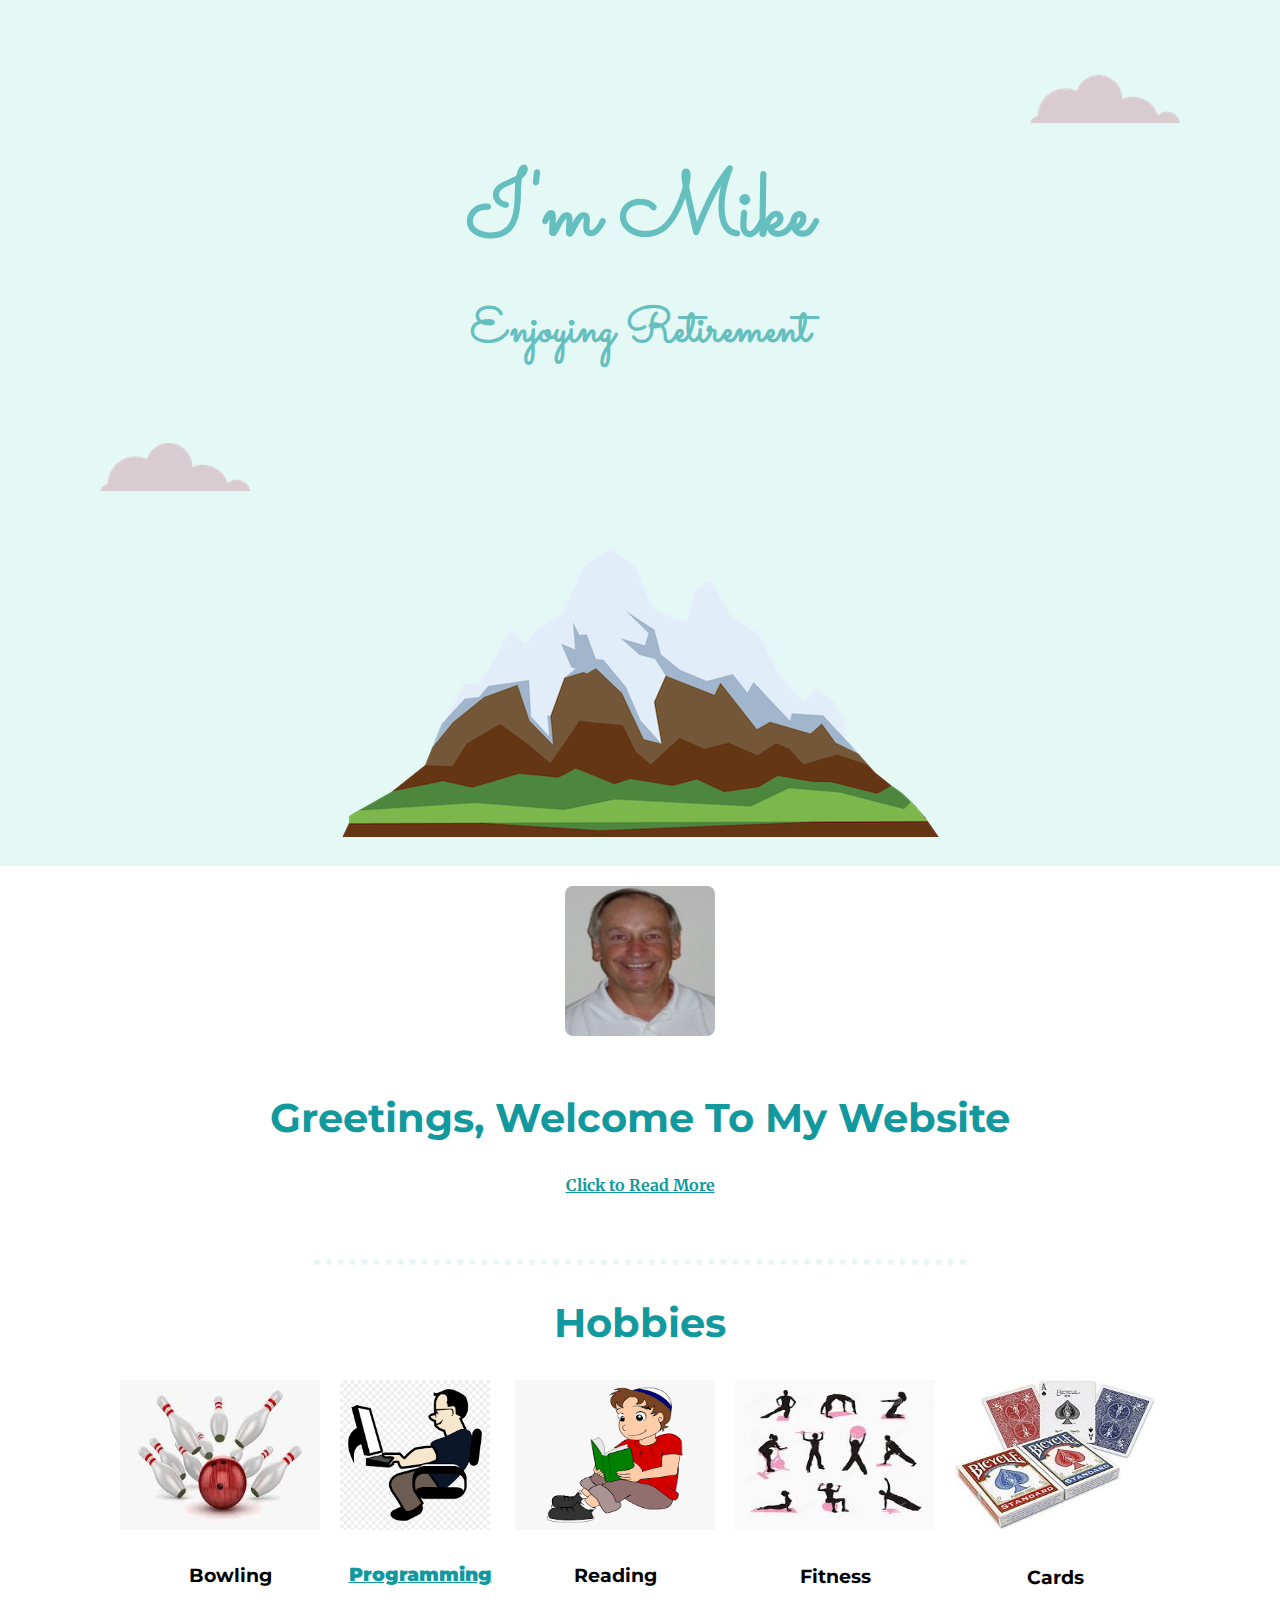
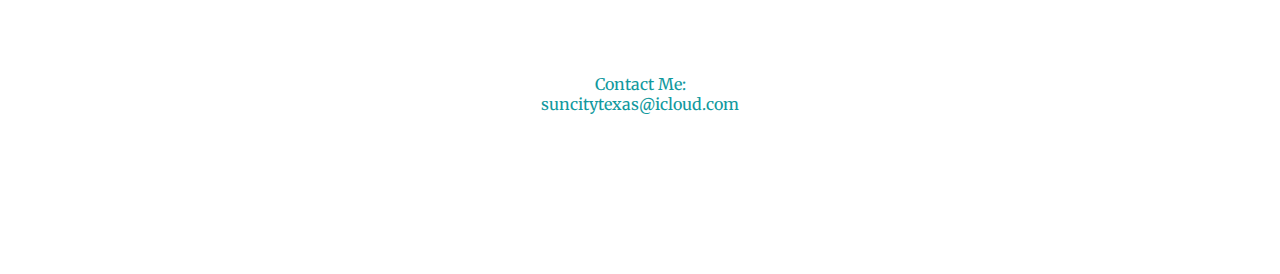
<file: index.html>
<!DOCTYPE html>
<html lang="en">
<head>
    <meta charset="UTF-8">
    <title>Mikes Personal Web</title>
    <link rel="stylesheet" href="styles.css">
    <link rel="icon" href="favicon.ico">
    <link href="https://fonts.googleapis.com/css2?family=Merriweather:wght@300&family=Montserrat:wght@100&family=Sacramento&display=swap"
          rel="stylesheet">
</head>

<body>
<div class="top_container">
    <img class="top-cloud" src="images/cloud.png" alt="cloud-img">
    <div class="title-text">
        <h1>I'm Mike</h1>
        <h4>Enjoying Retirement</h4>
    </div>
    <img class="bottom-cloud" src="images/cloud.png" alt="cloud-img">
    <img class="mountain" src="images/mountain.png" alt="mountain-img">
</div>

<div class="middle-container">
    <div>
        <img class="img" src="images/Mike.jpeg"   alt="Photo Mike Pauken">
        <h2>Greetings, Welcome To My Website</h2>
        <p><strong><a href="read-more.html">Click to Read More</a></strong></p>
    </div>
    <br><br>
    <hr>

<h2>Hobbies</h2>
</div>

<div>
    <div class="img-container">
        <img class="bowling" src="images/bowling2.jpeg" alt="">
        <img class="prog" src="images/programming.png" alt="">
        <img class="read" src="images/reading.png" alt="">
        <img class="fitness" src="images/fitness.jpeg" alt="">
        <img class="mycards" src="images/cards.jpg" alt="">
    </div>

    <div class="txt-container">
        <div class="bowling2"><h3>Bowling</h3></div>
        <div class="prog2"><h3><strong><a href="hobbies.html">Programming</a></strong></h3></div>
        <div class="read2"><h3>Reading</h3></div>
        <div class="fitness2"><h3>Fitness</h3></div>
        <div class="mycards2"><h3>Cards</h3></div>
    </div>

    <div class="img-container">
        <a>Contact Me:</a><br>
        <a>suncitytexas@icloud.com</a>
    </div>

</div>



</body>
</html>
</file>
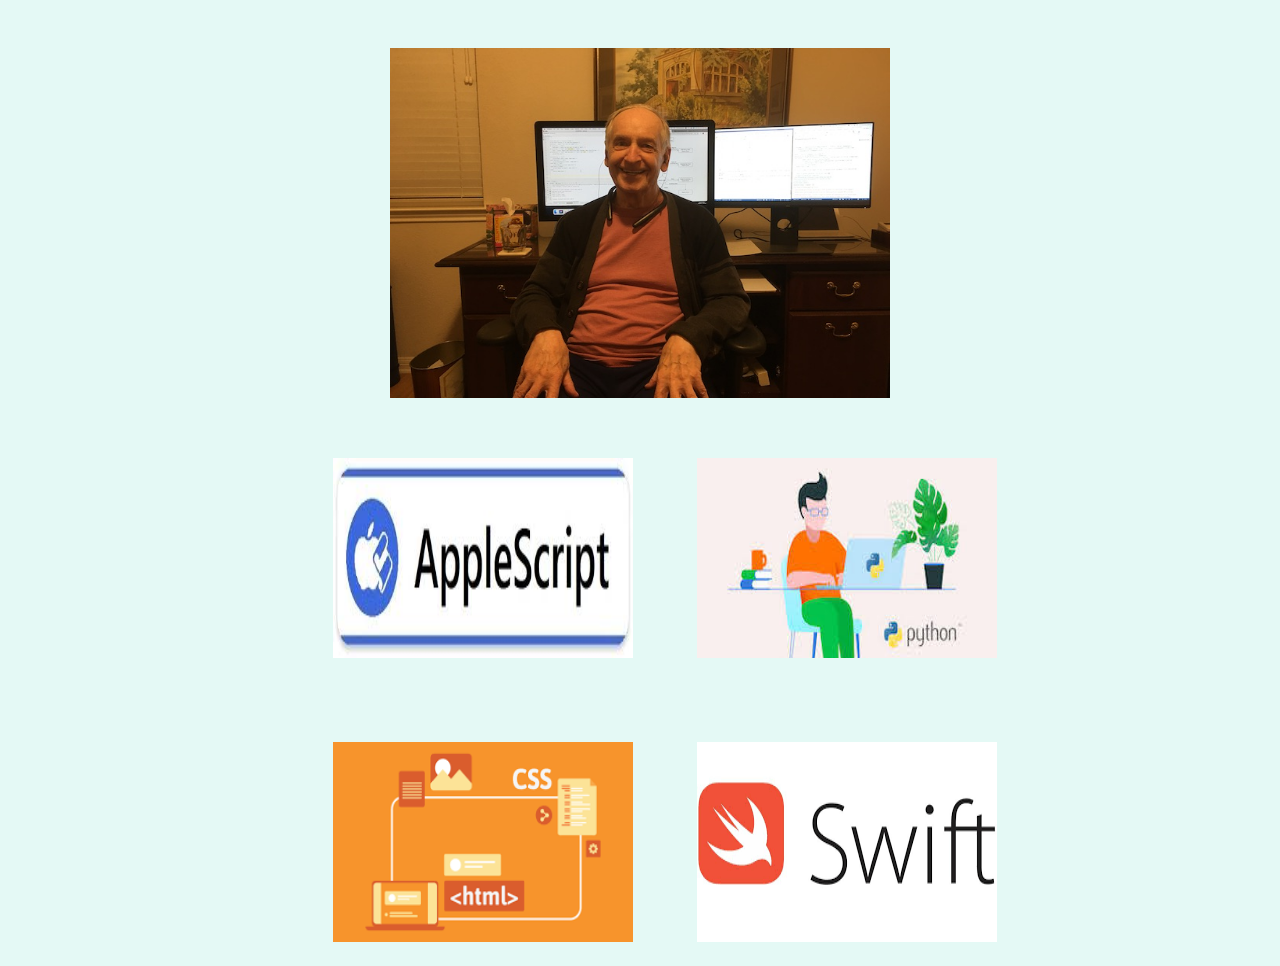
<file: hobbies.html>
<!DOCTYPE html>
<html lang="en">
<head>
    <meta charset="UTF-8">
    <title>Computer Programming</title>
   <link rel="stylesheet" href="hobbies-styles.css">
    <link href="https://fonts.googleapis.com/css2?family=Merriweather:wght@300&family=Montserrat:wght@100&family=Sacramento&display=swap"
          rel="stylesheet">
</head>
<body>

<div class="croom-container">
    <div>
        <img class="comp-room" src="images/Mike-computer2.jpeg" alt="Mike's Computer Room">
    </div>
</div>

<div>
    <div class="hob1_container">
        <div>
            <img class="apple" src="images/applescript1.jpeg" alt="apple-img">
            <img class="python2" src="images/Python2-2.jpeg" alt="Python2-img">
            <br><br><br><br><br>

            <img class="html" src="images/html3.png" alt="html-img">
            <img class="swift" src="images/swift.png" alt="swift-img">
        </div>
    </div>
</div>
<!--<div class="hob2_container">-->
<!--    <div>-->
<!--        <img class="html" src="images/html3.png" alt="html-img">-->
<!--        <img class="swift" src="images/swift.png" alt="swift-img">-->
<!--    </div>-->
<!--3/14/21   1:05pm</div>-->

</body>
</html>
</file>
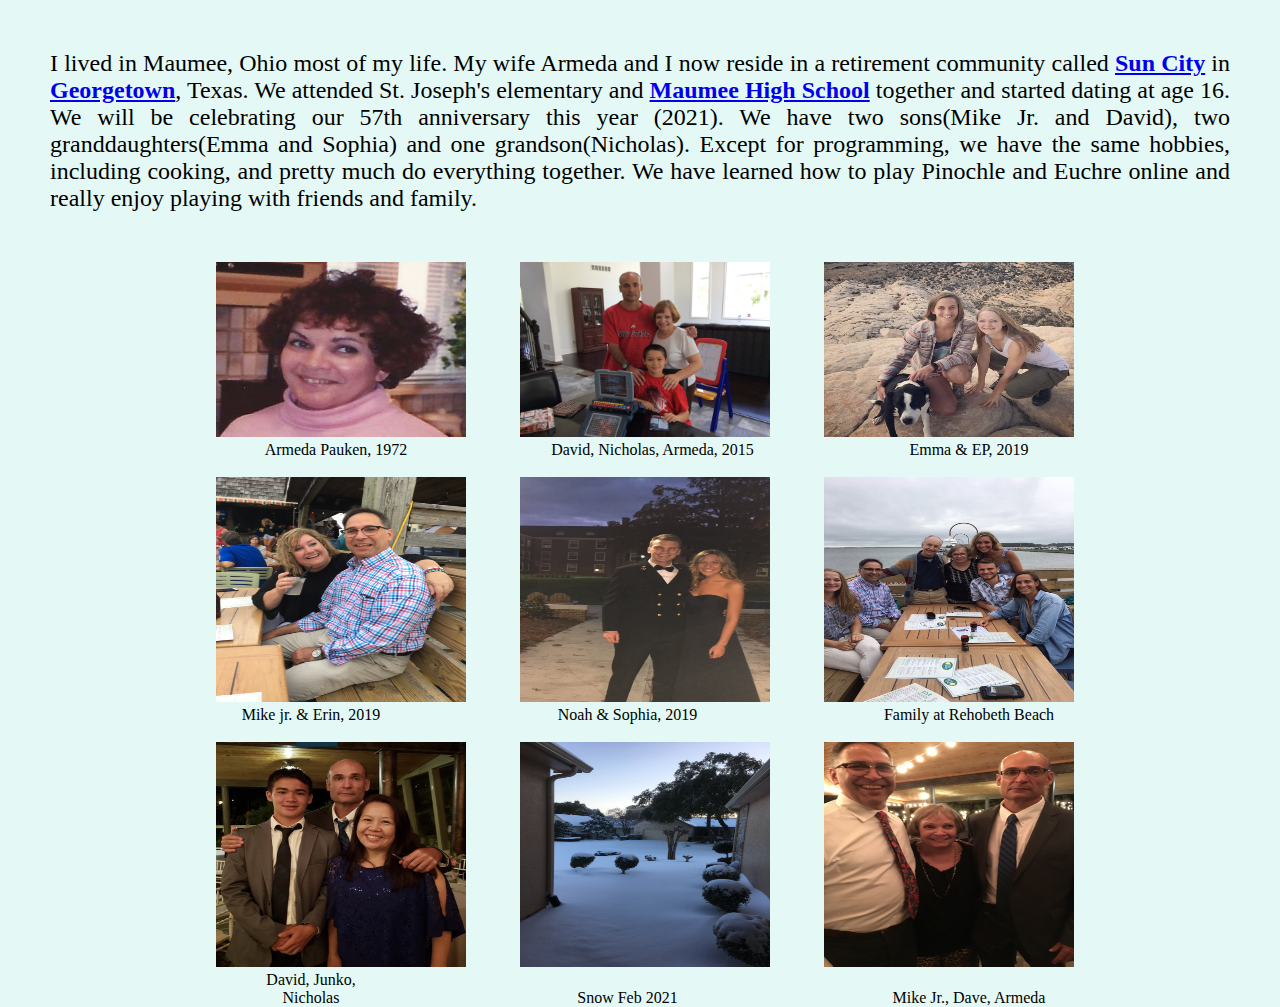
<file: read-more.html>
<!DOCTYPE html>
<html lang="en">
<head>
    <meta charset="UTF-8">
    <title>History</title>
    <link rel="stylesheet" href="read-styles.css">
</head>
<body>
<h2 class="align-txt">I lived in Maumee, Ohio most of my life. My wife Armeda and I now reside
    in a retirement community called <strong><a href="http://sctexas.org">Sun
    City</a></strong> in <strong><a href="http://georgetown.org">Georgetown</a></strong>,
    Texas.
    We attended St. Joseph's elementary and <strong>
    <a href="https://www.google.com/search?sa=X&rls=en&sxsrf=ALeKk01_fWrHBDPx2SzVgziGd-YFiF28uw:1615765239733&source=univ&tbm=isch&q=Maumee+High+School+football+Stadium&client=safari&ved=2ahUKEwi46p3J-rDvAhXZGs0KHWF5CdUQ7Al6BAgEEDA&biw=903&bih=961">Maumee High
    School</a></strong> together and started dating
    at age 16. We will be celebrating our 57th anniversary this year (2021).
    We have two sons(Mike Jr. and David), two granddaughters(Emma and Sophia) and one grandson(Nicholas). Except for
    programming, we have the same hobbies, including cooking, and pretty
    much do everything together. We have learned how to play Pinochle and
    Euchre online and really enjoy playing with friends and family.
</h2>

<div>
    <div class="photo_container">
        <div>
            <img class="Armeda-photo" src="images/Armeda Photo.jpeg" alt="Armeda-img">
            <img class="Dav-Nic-Meda-photo" src="images/Dav-Nich-Meda.jpg" alt="Dav-Nich_meda-img">
            <img class="Emma-EP-photo" src="images/Emma & EP.jpeg" alt="Emma-EP-img">
        </div>

        <div>
            <div class="Armeda-text">Armeda Pauken, 1972</div>
            <div class="David-text">David, Nicholas, Armeda, 2015</div>
            <div class="Emma-EP-text">Emma & EP, 2019</div>
        </div>

        <br>

        <div>
            <img class="Mike-Erin-photo" src="images/Mike & Erin.jpeg" alt="Mike-Erin-img">
            <img class="Noah-Sophia-photo" src="images/Noah & Sophia.jpeg" alt="Noah-Sophia-img">
            <img class="The-Gang-photo" src="images/The Gang at Rehobeth.jpeg" alt="The-Gang-img">
        </div>

        <div>
            <div class="Mike-Erin-text">Mike jr. & Erin, 2019</div>
            <div class="Noah-Sophia-text">Noah & Sophia, 2019</div>
            <div class="The-Gang-text">Family at Rehobeth Beach</div>
        </div>

        <br>

        <div>
            <img class="David-Family-photo" src="images/David Family.jpeg" alt="David-Family-img">
            <img class="Snow-Feb-2021-photo" src="images/Snow Feb 2021.jpeg" alt="Snow Feb 2021-img">
            <img class="M-D-Meda-photo" src="images/M-D-Meda.jpeg" alt="M-D-Meda-img">
        </div>

        <div>
            <div class="David-Family-text">David, Junko, Nicholas</div>
            <div class="Snow-Feb-text">Snow Feb 2021</div>
            <div class="M-D-Meda-text">Mike Jr., Dave, Armeda</div>
        </div>
    </div>
</div>
</body>
</html>
</file>
<file: styles.css>
body {
    margin: 0;
    text-align: center;
    font-family: 'Merriweather', serif;
}

hr {
border: dotted #EAF6F6 6px;
border-bottom: none;
width: 50%;
}

a {
    color: #11999E;
}

a:hover {
    color: blue;
}

h1 {

     font-size: 5.625rem;
     margin: 50px auto 0 auto;
     font-family: 'Sacramento', cursive;
     color: #66BFBF;
}

h2 {
    font-family: 'Montserrat', sans-serif;
    font-size: 2.5rem;
    color: #11999E
}
h3 {
    font-family: 'Montserrat', sans-serif;
}
h4 {
    position: relative;
    font-size: 300%;
    font-family: 'Sacramento', cursive;
    bottom: 50px;
     color: #66BFBF;
}

.align-txt {
    text-align: justify;
    margin: 50px;
}

.top_container {
  background-color: #E4F9F5;
  position: relative;
  padding-top: 100px;
  padding-bottom: 25px;
}

.middle_container {

    width: 200px;
    height: 300px;
}

.bottom_container {
    width: 200px;
    height: 100px;
}

.top-cloud{
    position: relative;
    right: 100px;
    float: right;
     bottom: 25px;

}
.bottom-cloud {
    position: absolute;
    left: 100px;
    bottom: 375px;
}

.img {
margin: 20px;
height: 150px;
width: 150px;
border-radius: 8px;

}

.img-container  {
  position: relative;
  width: 1050px;
  height: 200px;
  margin: auto;
}

.txt-container  {
  position: relative;
  width: 1050px;
  height: 75px;
  margin: auto;
}


.bowling {
    position: absolute;
    height: 150px;
    width: 200px;
    left: 5px;

}
.prog {
   position: absolute;
    height: 150px;
    width: 150px;
    left: 225px;
}
.read {
   position: absolute;
    height: 150px;
    width: 200px;
    right: 450px;
}
.fitness {
   position: absolute;
    height: 150px;
    width: 200px;
    right: 230px;
}
.mycards {
   position: absolute;
    height: 150px;
    width: 200px;
    right: 10px;
}

.bowling2 {
    position: relative;
    height: 25px;
    width: 200px;
    left: 15px;
    bottom: 35px;
}

.prog2 {
    position:relative;
    height: 25px;
    width: 150px;
    left: 230px;
     bottom: 80px;
}
.read2 {
    position: relative;
    height: 25px;
    width: 150px;
    left: 425px;
    bottom: 123px;

}
.fitness2 {
    position: relative;
    height: 25px;
    width: 200px;
    left: 620px;
    bottom: 165px;
}
.mycards2 {
    position: relative;
    height: 25px;
    width: 200px;
    left: 840px;
    bottom: 208px;
}
.contact-me {
    position: relative;
    height: 25px;
    width: 200px;
    left: 375px;
    bottom: 200px;
}
</file>
<file: hobbies-styles.css>
body {
    text-align: center;
    background-color: #E4F9F5;
    font-family: 'Merriweather', serif;
}

.croom-container {
    width: 1050;
    height: 450px;
    padding-right: 500px;
}

.comp-room {
    position: absolute;
    margin-top: 40px;
    width: 500px;
    height: 350px;
}


.hob1_container {
    text-align: center;

  width: 1050;
  height: 500px;

}

.apple {
    height: 200px;
    width: 300px;
    padding-left: 50px;
    padding-right:  60px;

}

.python2 {
    height: 200px;
    width: 300px;

}

.html {
    height: 200px;
    width: 300px;
    padding-left: 50px;
    padding-right:  60px;

}

.swift {
    height: 200px;
    width: 300px;
}
</file>
<file: read-styles.css>
body {
    margin: 0;
    background-color: #E4F9F5;
    text-align: center;
    font-family: 'Merriweather', serif;
}

h2  {
  font-family: Arial, Helvetica, sans-serif, !important;
  font-size: 2.rem;
  font-weight: normal;
}
.align-txt {
    text-align: justify;
    margin: 50px;
}

.photo_container {
Width: 100;
height 100;

}

.Armeda-photo {
    height: 175px;
    width: 250px;
    padding-left: 10px;
    padding-right: 30px;
}

.Armeda-text {
    display: inline-block;
    width: 150px;
    height: 15px;
    padding-right: 25px;
    padding-left: 25px;

}

.Dav-Nic-Meda-photo {
    height: 175px;
    width: 250px;
    padding-left: 20px;
    padding-right:  25px;
}

.David-text {
    display: inline-block;
    width: 225px;
    height: 15px;
    padding-left: 100px;
}

.Emma-EP-photo {
    display: inline-block;
    height: 175px;
    width: 250px;
    padding-left: 25px;
}

.Emma-EP-text {
    display: inline-block;
    width: 150px;
    height: 15px;
    padding-left: 125px;
}

.Mike-Erin-photo {
    height: 225px;
    width: 250px;
    padding-left: 10px;
    padding-right: 30px;
}

.Mike-Erin-text {
     display: inline-block;
    width: 150px;
    height: 15px;
    padding-right: 25px;
    padding-left: 25px;
}

.Noah-Sophia-photo {
    height: 225px;
    width: 250px;
    padding-left: 20px;
    padding-right:  25px;
}

.Noah-Sophia-text {
    display: inline-block;
    width: 225px;
    height: 15px;
    padding-left: 100px;
}

.The-Gang-photo {
    display: inline-block;
    height: 225px;
    width: 250px;
    padding-left: 25px;
}

.The-Gang-text {
   display: inline-block;
    width: 200px;
    height: 15px;
    padding-left: 125px;
}

.David-Family-photo {
    height: 225px;
    width: 250px;
    padding-left: 10px;
    padding-right: 30px;
}

.David-Family-text {
     display: inline-block;
    width: 150px;
    height: 15px;
    padding-right: 25px;
    padding-left: 25px;
}

.Snow-Feb-2021-photo {
    height: 225px;
    width: 250px;
    padding-left: 20px;
    padding-right:  25px;
}

.Snow-Feb-text {
    display: inline-block;
    width: 225px;
    height: 15px;
    padding-left: 100px;
}

.M-D-Meda-photo {
    display: inline-block;
    height: 225px;
    width: 250px;
    padding-left: 25px;
}

.M-D-Meda-text {
   display: inline-block;
    width: 200px;
    height: 15px;
    padding-left: 125px;
}
</file>
